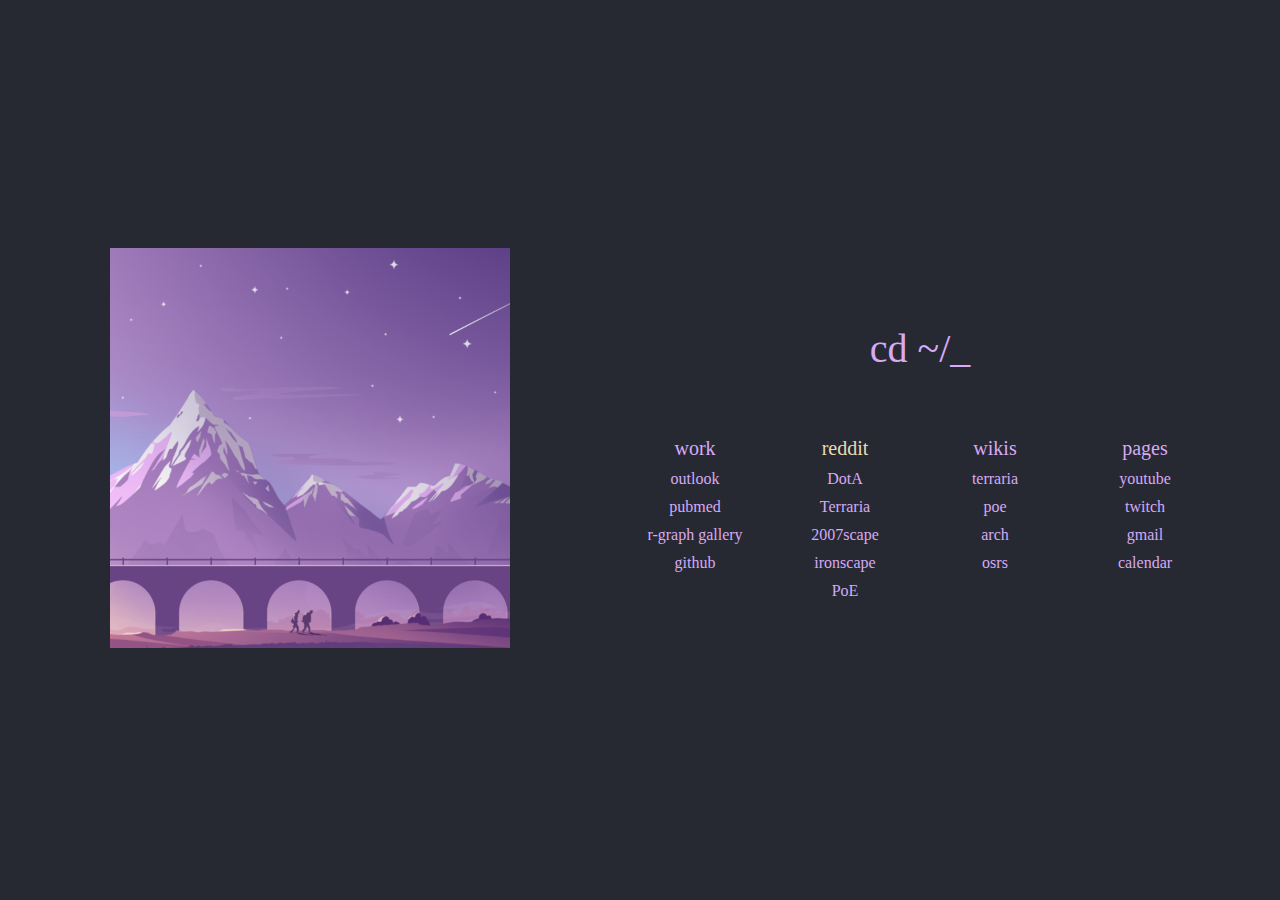
<file: index.html>
<!DOCTYPE html>
<html lang="en">

<head>
    <meta charset="UTF-8">
    <title>~/startpage</title>
    <link rel="stylesheet" type="text/css" href="style.css">
</head>

<body>
    <div class="container">
        <div class="left-container">
            <div class="pic">
                <img src="pic.png" />
            </div>
        </div>

        <div class="right-container">
            <div class="head">
                <p> cd ~/<span class="blinking">_</span></p>
            </div>

            <div class="bookmarks">
                <div class="category">
                    <div class="links">
                        <li class="title">work</li>
                        <li><a href="https://outlook.office.com">outlook</a></li>
                        <li><a href="https://pubmed.ncbi.nlm.nih.gov/">pubmed</a></li>
                        <li><a href="https://r-graph-gallery.com/index.html">r-graph gallery</a></li>
                        <li><a href="https://github.com/chestershotfries">github</a></li>
                    </div>
                </div>

                <div class="category">
                    <div class="links">
                        <li class="title"><a style="color: #EADBB2" href="https://reddit.com">reddit</a></li>
                        <li><a href="https://reddit.com/r/dota2/">DotA</a></li>
                        <li><a href="https://reddit.com/r/terraria/">Terraria</a></li>
                        <li><a href="https://reddit.com/r/2007scape">2007scape</a></li>
                        <li><a href="https://reddit.com/r/ironscape">ironscape</a></li>
                        <li><a href="https://reddit.com/r/pathofexile/">PoE</a></li>
                    </div>
                </div>

                <div class="category">
                    <div class="links">
                        <li class="title">wikis</li>
                        <li><a href="https://terraria.wiki.gg">terraria</a></li>
                        <li><a href="https://poewiki.net">poe</a></li>
                        <li><a href="https://wiki.archlinux.org">arch</a></li>
                        <li><a href="https://oldschool.runescape.wiki">osrs</a></li>
                    </div>
                </div>
                
                <div class="category">
                    <div class="links">
                        <li class="title">pages</li>
                        <li><a href="https://youtube.com/">youtube</a></li>
                        <li><a href="https://twitch.tv/">twitch</a></li>
                        <li><a href="https://gmail.com">gmail</a></li>
                        <li><a href="https://calendar.google.com/">calendar</a></li>
                    </div>
                </div>
            </div>
        </div>
    </div>
</body>

</html>
</file>
<file: style.css>
:root {
    --color-bg: #262931;
    --color-fg: #d7aaf6;
    --color-link: #d7aaf6;
    --color-link-visited: #c9f6aa;
    --color-link-hover: #f6d7aa ;
}

html, body {
  background: var(--color-bg);
  color: var(--color-fg);
  font-family: "Terminus (TTF) Medium";
  height: 100%;
  width: 100%;
  margin: 0;
  padding: 0;
}

.container {
  display: grid;
  grid-template-columns: 1fr 460px 600px 1fr;
  grid-template-areas:
    ". left right .";
  column-gap: 80px;
  justify-items: center;
  align-items: center;
  min-height: 100%;
}

.left-container {
  grid-area: left;
  aspect-ratio: 1/1;
}

.right-container {
  grid-area: right;
  height: 50%;
  width: 100%;
}

.gif img {
  max-width: 100%;
  max-height: 100%;
}

.head {
  display: flex;
  flex-direction: column;
  align-items: center;
  font-size: 40px;
  padding-top: 60px;
}

.category {
  display: flex;
  flex-direction: column;
  width: 180px;
}

.bookmarks {
  display: flex;
  justify-content: center;
}

.links {
  display: flex;
  flex-direction: column;
  align-items: center;
  padding-top: 20px;
  padding-bottom: 20px;
}

.title {
  font-size: 20px;
}

li {
  font-size: 16px;
  list-style-type: none;
  padding: 5px
}

a:link {
  text-decoration: none;
  color: var(--color-link);
}

a:visited {
  color: var(--color-link-visited);
}

a:hover {
  color: var(--color-link-hover);
}

.blinking {
  animation: opacity 1s ease-in-out infinite;
  opacity: 1;
}

@keyframes opacity {
  0% {
    opacity: 1;
  }

  50% {
    opacity: 0;
  }

  100% {
    opacity: 1;
  }
}
</file>
